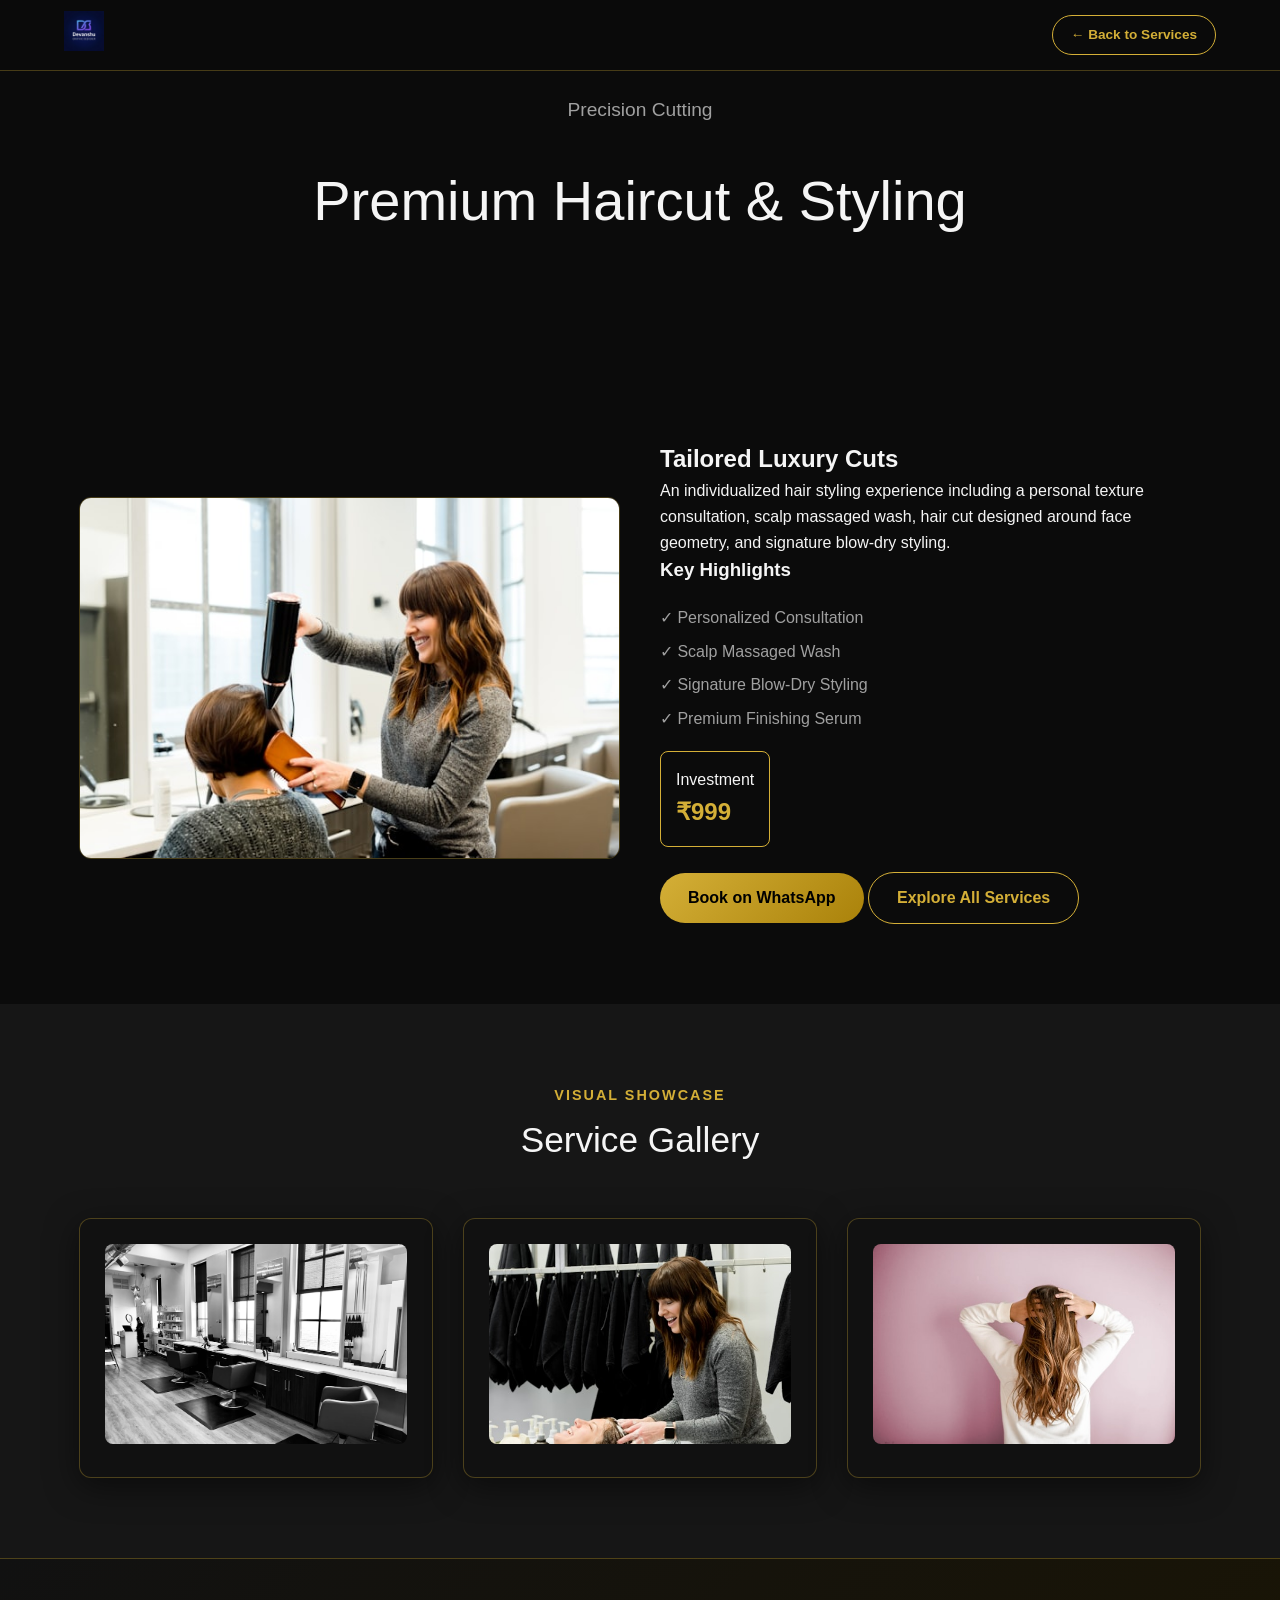
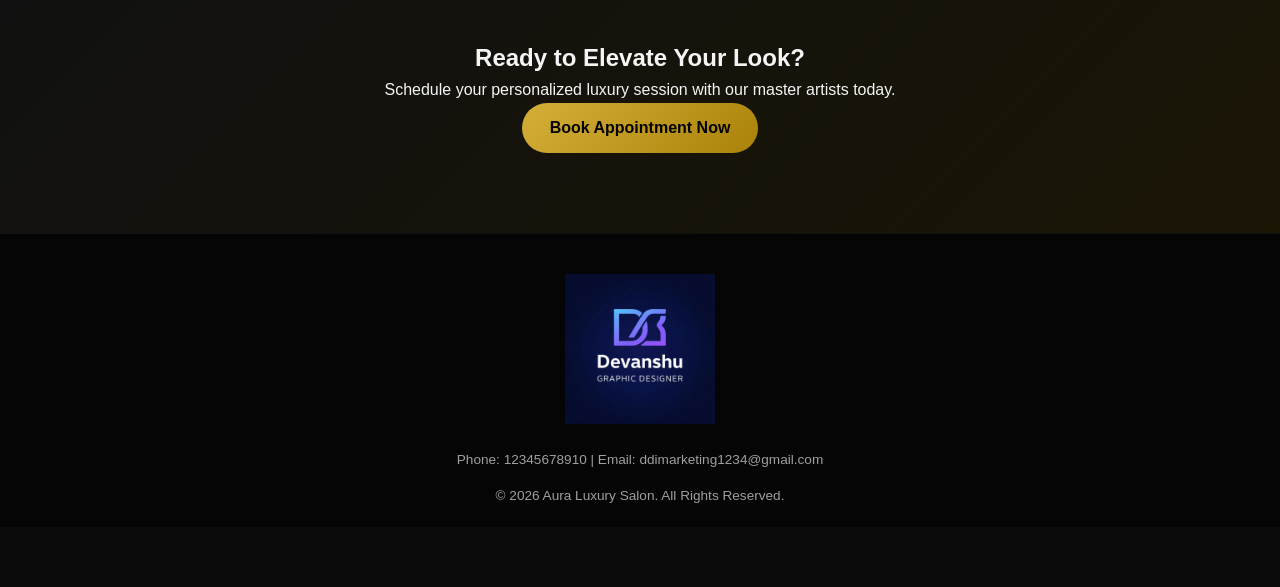
<file: service-details.html>
<!DOCTYPE html>
<html lang="en">
<head>
    <meta charset="UTF-8">
    <meta name="viewport" content="width=device-width, initial-scale=1.0">
    <title>Service Details | Aura Luxury Salon</title>
     <!-- Favicon Logo Line -->
    <link rel="icon" type="image/png" href="images/logo.png">
    
    <link rel="stylesheet" href="style.css">
</head>
<body>

    <!-- Header -->
    <header id="header" class="header-solid">
        <div class="nav-container">
            <a href="index.html" class="logo">
                <img src="images/logo.png" alt="Aura Logo" onerror="this.onerror=null; this.src='https://via.placeholder.com/120x40/111/d4af37?text=AURA';">
            </a>
            <a href="index.html#services" class="btn btn-outline btn-sm">← Back to Services</a>
        </div>
    </header>

    <!-- Details Hero -->
    <section class="details-hero">
        <div class="hero-overlay"></div>
        <div class="hero-content">
            <p class="gold-text" id="svc-subtitle">Exclusive Treatment</p>
            <h1 id="svc-title">Service Details</h1>
        </div>
    </section>

    <!-- Main Content -->
    <section class="section">
        <div class="container grid-2">
            <div class="details-img-container">
                <img id="svc-img" src="" alt="Service Featured Image">
            </div>
            <div class="details-info">
                <h2 id="svc-heading">Service Name</h2>
                <p id="svc-desc" class="details-desc">Detailed treatment description loading...</p>
                
                <h3>Key Highlights</h3>
                <ul id="svc-features" class="features-list">
                    <!-- Dynamic Features Added via JS -->
                </ul>

                <div class="price-box">
                    <span>Investment</span>
                    <h2 id="svc-price" class="gold-text">₹0</h2>
                </div>

                <div class="action-btns">
                    <a href="https://wa.me/919610025124?text=Hello%20I%20want%20to%20book%20a%20luxury%20salon%20appointment" target="_blank" class="btn btn-gold">Book on WhatsApp</a>
                    <a href="index.html#services" class="btn btn-outline">Explore All Services</a>
                </div>
            </div>
        </div>
    </section>

    <!-- Dynamic Gallery -->
    <section class="section bg-alt">
        <div class="container">
            <div class="section-title">
                <h3 class="sub-heading">Visual Showcase</h3>
                <h2>Service Gallery</h2>
            </div>
            <div class="grid-3" id="svc-gallery">
                <!-- 3 Dynamic Images Added via JS -->
            </div>
        </div>
    </section>

    <!-- Call To Action -->
    <section class="section cta-section">
        <div class="container text-center">
            <h2>Ready to Elevate Your Look?</h2>
            <p>Schedule your personalized luxury session with our master artists today.</p>
            <a href="https://wa.me/919610025124?text=Hello%20I%20want%20to%20book%20a%20luxury%20salon%20appointment" target="_blank" class="btn btn-gold">Book Appointment Now</a>
        </div>
    </section>

    <!-- Footer -->
    <footer>
        <div class="container footer-content">
            <div class="footer-logo">
                <img src="images/logo.png" alt="Aura Logo" onerror="this.onerror=null; this.src='https://via.placeholder.com/120x40/111/d4af37?text=AURA';">
            </div>
            <p>Phone: 12345678910 | Email: ddimarketing1234@gmail.com</p>
            <p>&copy; 2026 Aura Luxury Salon. All Rights Reserved.</p>
        </div>
    </footer>

       <script>
        const serviceData = {
            haircut: {
                title: "Premium Haircut & Styling",
                subtitle: "Precision Cutting",
                heading: "Tailored Luxury Cuts",
                desc: "An individualized hair styling experience including a personal texture consultation, scalp massaged wash, hair cut designed around face geometry, and signature blow-dry styling.",
                price: "₹999",
                img: "images/hl.jpeg",
                features: ["Personalized Consultation", "Scalp Massaged Wash", "Signature Blow-Dry Styling", "Premium Finishing Serum"],
                gallery: [
                    "images/Ai.jpeg",
                    "images/Sg.jpeg",
                    "images/Ph.jpeg"
                ]
            },
            spa: {
                title: "Luxury Hair Spa Therapy",
                subtitle: "Deep Rejuvenation",
                heading: "Nourishing Hair & Scalp Treatment",
                desc: "Reinvigorate tired locks with our intense conditioning treatment designed to eliminate dryness, strengthen root health, repair damage, and impart enduring radiant gloss.",
                price: "₹1499",
                img: "images/Lh.jpeg",
                features: ["Scalp Exfoliation", "Argan & Keratin Infusion", "Deep Steam Massage", "Anti-Frizz Seal Therapy"],
                gallery: [
                    "images/Lh1.jpeg",
                    "images/Lh.jpeg",
                    "images/Lh3.jpeg"
                ]
            },
            colour: {
                title: "Bespoke Hair Colouring",
                subtitle: "Vibrant Artistry",
                heading: "Ammonia-Free Custom Tones",
                desc: "Elevate your style with world-class color transformation services using ultra-gentle, high-shine formula dyes that preserve hair health while delivering deep vibrant tones.",
                price: "₹2499",
                img: "images/Ph.jpeg",
                features: ["Ammonia-Free Dyes", "Balayage & Ombre Specialists", "Bond-Building Treatments", "Color Lock Sealing Wash"],
                gallery: [
                    "images/hl.jpeg",
                    "images/Ph.jpeg",
                    "images/B1.jpeg"
                ]
            },
            bridal: {
                title: "Luxury Bridal Makeover",
                subtitle: "Royal Transformation",
                heading: "HD Airbrush Bridal Aesthetics",
                desc: "An exclusive complete bridal glam service covering long-wear high-definition airbrush makeup, saree/dupatta draping, bespoke hairstyling, and eyelash extensions.",
                price: "₹7999",
                img: "images/Bm.jpeg",
                features: ["HD Airbrush Tech", "Includes Hair Design & Draping", "Luxury Mink Lashes Included", "Touch-Up Kit Provided"],
                gallery: [
                    "images/Bm.jpeg",
                    "images/Ph.jpeg",
                    "images/T1.jpeg"
                ]
            },
            facial: {
                title: "24K Gold & Caviar Facial",
                subtitle: "Ultimate Radiance",
                heading: "Anti-Aging Skincare Elixir",
                desc: "Turn back time with a deeply detoxifying facial incorporating ultrasonic skin exfoliation, pure 24k gold leaf application, and cellular hydration serums.",
                price: "₹1299",
                img: "images/F.jpeg",
                features: ["Ultrasonic Pore Cleansing", "24K Gold Infusion Mask", "Lymphatic Drainage Massage", "Hydra-Glow Finish"],
                gallery: [
                    "images/F.jpeg",
                    "images/F2.jpeg",
                    "images/Lh.jpeg"
                ]
            },
            nailart: {
                title: "Premium Nail Extensions & Art",
                subtitle: "Artistic Elegance",
                heading: "Custom Nail Sculpting",
                desc: "Transform your hands into statement pieces with precision gel or acrylic extensions finished with hand-painted nail art, chromes, or Swarovski stones.",
                price: "₹1799",
                img: "images/Na.jpeg",
                features: ["Non-Chip Gel Polish", "Acrylic/Gel Extensions", "Hand-Painted Custom Art", "Cuticle Oil Care"],
                gallery: [
                    "images/Na.jpeg",
                    "images/N2.jpeg",
                    "images/N3.jpeg"
                ]
            }
        };

        const params = new URLSearchParams(window.location.search);
        const serviceKey = params.get('service') || 'haircut';
        const data = serviceData[serviceKey] || serviceData['haircut'];

        // Populate elements
        document.getElementById('svc-title').textContent = data.title;
        document.getElementById('svc-subtitle').textContent = data.subtitle;
        document.getElementById('svc-heading').textContent = data.heading;
        document.getElementById('svc-desc').textContent = data.desc;
        document.getElementById('svc-price').textContent = data.price;
        document.getElementById('svc-img').src = data.img;

        // Auto-Generate Dynamic WhatsApp Booking Link with full Package Info
        const phone = "919610025124";
        const message = `Hello, I want to book an appointment.%0A%0A*Selected Package:* ${encodeURIComponent(data.title)}%0A*Price:* ${encodeURIComponent(data.price)}`;
        const waLink = `https://wa.me/${phone}?text=${message}`;

        // Set WhatsApp links for buttons
        const waButtons = document.querySelectorAll('a[href*="wa.me"]');
        waButtons.forEach(btn => btn.href = waLink);

        // Features List
        const list = document.getElementById('svc-features');
        list.innerHTML = '';
        data.features.forEach(f => {
            const li = document.createElement('li');
            li.textContent = '✓ ' + f;
            list.appendChild(li);
        });

        // Gallery Grid
        const gallery = document.getElementById('svc-gallery');
        gallery.innerHTML = '';
        data.gallery.forEach(imgUrl => {
            const div = document.createElement('div');
            div.className = 'card gallery-card';
            div.innerHTML = `<img src="${imgUrl}" alt="Gallery Image">`;
            gallery.appendChild(div);
        });
    </script>
<script>
        const params = new URLSearchParams(window.location.search);
        const serviceKey = params.get('service') || 'haircut';
        const data = serviceData[serviceKey] || serviceData['haircut'];

        // Populate elements
        document.getElementById('svc-title').textContent = data.title;
        document.getElementById('svc-subtitle').textContent = data.subtitle;
        document.getElementById('svc-heading').textContent = data.heading;
        document.getElementById('svc-desc').textContent = data.desc;
        document.getElementById('svc-price').textContent = data.price;
        document.getElementById('svc-img').src = data.img;

        // Features List
        const list = document.getElementById('svc-features');
        list.innerHTML = '';
        data.features.forEach(f => {
            const li = document.createElement('li');
            li.textContent = '✓ ' + f;
            list.appendChild(li);
        });

        // Gallery Grid
        const gallery = document.getElementById('svc-gallery');
        gallery.innerHTML = '';
        data.gallery.forEach(imgUrl => {
            const div = document.createElement('div');
            div.className = 'card gallery-card';
            div.innerHTML = `<img src="${imgUrl}" alt="Gallery Image">`;
            gallery.appendChild(div);
        });
    </script>
</body>
</html>
</file>
<file: style.css>
/* Reset & Typography */
* {
    margin: 0;
    padding: 0;
    box-sizing: border-box;
    font-family: 'Segoe UI', Tahoma, Geneva, Verdana, sans-serif;
    scroll-behavior: smooth;
}

:root {
    --bg-dark: #0b0b0b;
    --bg-card: #111111;
    --bg-alt: #161616;
    --accent-gold: #d4af37;
    --gold-hover: #f3cf55;
    --text-light: #f5f5f5;
    --text-muted: #a0a0a0;
    --border-gold: rgba(212, 175, 55, 0.3);
}

body {
    background-color: var(--bg-dark);
    color: var(--text-light);
    line-height: 1.6;
    overflow-x: hidden;
    padding-bottom: 60px; /* Space for mobile sticky button */
}

/* Base Layout Framework */
.container {
    width: 90%;
    max-width: 1200px;
    margin: 0 auto;
    padding: 0 15px;
}

.max-w-700 {
    max-width: 700px;
}

.section {
    padding: 80px 0;
}

.bg-alt {
    background-color: var(--bg-alt);
}

.text-center {
    text-align: center;
}

.gold-text {
    color: var(--accent-gold);
}

.sub-heading {
    color: var(--accent-gold);
    text-transform: uppercase;
    letter-spacing: 2px;
    font-size: 0.9rem;
    margin-bottom: 5px;
}

.section-title {
    text-align: center;
    margin-bottom: 50px;
}

.section-title h2 {
    font-size: 2.2rem;
    font-weight: 400;
}

/* Grid Framework */
.grid-2 {
    display: grid;
    grid-template-columns: repeat(2, 1fr);
    gap: 40px;
    align-items: center;
}

.grid-3 {
    display: grid;
    grid-template-columns: repeat(3, 1fr);
    gap: 30px;
}

/* Card Styling & Glassmorphism */
.card {
    background-color: var(--bg-card);
    border: 1px solid var(--border-gold);
    border-radius: 12px;
    padding: 25px;
    box-shadow: 0 8px 32px 0 rgba(0, 0, 0, 0.5);
    transition: transform 0.3s ease, border-color 0.3s ease;
}

.card:hover {
    transform: translateY(-5px);
    border-color: var(--accent-gold);
}

/* Buttons */
.btn {
    display: inline-block;
    padding: 12px 28px;
    border-radius: 30px;
    text-decoration: none;
    font-weight: 600;
    transition: all 0.3s ease;
    cursor: pointer;
    border: none;
}

.btn-gold {
    background: linear-gradient(135deg, #d4af37, #aa820a);
    color: #000;
}

.btn-gold:hover {
    background: linear-gradient(135deg, #f3cf55, #d4af37);
    box-shadow: 0 0 15px rgba(212, 175, 55, 0.4);
}

.btn-outline {
    border: 1px solid var(--accent-gold);
    color: var(--accent-gold);
    background: transparent;
}

.btn-outline:hover {
    background-color: var(--accent-gold);
    color: #000;
}

.btn-sm {
    padding: 8px 18px;
    font-size: 0.85rem;
}

.full-width {
    width: 100%;
    text-align: center;
}

/* Header & Nav */
header {
    position: fixed;
    top: 0;
    left: 0;
    width: 100%;
    z-index: 1000;
    transition: background-color 0.4s ease;
    background-color: transparent;
}

header.scrolled, .header-solid {
    background-color: rgba(11, 11, 11, 0.95);
    backdrop-filter: blur(10px);
    border-bottom: 1px solid var(--border-gold);
}

.nav-container {
    width: 90%;
    max-width: 1200px;
    margin: 0 auto;
    display: flex;
    justify-content: space-between;
    align-items: center;
    height: 70px;
}

.logo img {
    height: 40px;
}

.nav-links {
    display: flex;
    gap: 25px;
}

.nav-links a {
    color: var(--text-light);
    text-decoration: none;
    font-size: 0.95rem;
    transition: color 0.3s ease;
}

.nav-links a:hover {
    color: var(--accent-gold);
}

.hamburger {
    display: none;
    flex-direction: column;
    gap: 5px;
    cursor: pointer;
}

.hamburger span {
    width: 25px;
    height: 2px;
    background-color: var(--accent-gold);
}

/* Hero Section */
.hero {
    position: relative;
    height: 100vh;
    display: flex;
    align-items: center;
    justify-content: center;
    background: url('https://images.unsplash.com/photo-1560066984-138dadb4c035?auto=format&fit=crop&w=1600&q=80') center/cover no-repeat;
    text-align: center;
}

.hero-overlay {
    position: absolute;
    top: 0;
    left: 0;
    width: 100%;
    height: 100%;
    background: linear-gradient(to bottom, rgba(11, 11, 11, 0.6), rgba(11, 11, 11, 0.95));
}

.hero-content {
    position: relative;
    z-index: 2;
    max-width: 800px;
    padding: 0 20px;
}

.hero-content h1 {
    font-size: 3.5rem;
    margin-bottom: 20px;
    font-weight: 300;
}

.hero-content p {
    font-size: 1.2rem;
    color: var(--text-muted);
    margin-bottom: 30px;
}

.hero-btns {
    display: flex;
    gap: 15px;
    justify-content: center;
}

/* About Section */
.about-img img {
    width: 100%;
    border-radius: 12px;
    border: 1px solid var(--border-gold);
}

.highlights {
    display: flex;
    gap: 30px;
    margin-top: 30px;
}

.highlight-item span {
    font-size: 2rem;
    font-weight: bold;
}

/* Service Cards */
.service-card {
    background-color: var(--bg-card);
    border-radius: 12px;
    overflow: hidden;
    border: 1px solid var(--border-gold);
    cursor: pointer;
    transition: transform 0.3s ease;
}

.service-card:hover {
    transform: translateY(-8px);
}

.service-card img {
    width: 100%;
    height: 220px;
    object-fit: cover;
}

.service-card-body {
    padding: 20px;
}

.service-card-body h3 {
    margin-bottom: 10px;
}

.service-card-body p {
    color: var(--text-muted);
    font-size: 0.9rem;
    margin-bottom: 20px;
}

.explore-btn {
    display: inline-block;
    color: var(--accent-gold);
    text-decoration: none;
    font-weight: bold;
    font-size: 0.9rem;
}

.explore-btn:hover {
    text-decoration: underline;
}

/* Special Offer Banner */
.offer-banner {
    background: linear-gradient(135deg, #1f1b0c, #111111);
    border-top: 1px solid var(--accent-gold);
    border-bottom: 1px solid var(--accent-gold);
}

.offer-text {
    font-size: 1.8rem;
    margin: 15px 0 25px 0;
}

.offer-text span {
    color: var(--accent-gold);
    font-weight: bold;
}

/* Before / After Section */
.ba-card {
    text-align: center;
    padding: 15px;
}

.ba-image-wrapper img {
    width: 100%;
    height: 300px;
    object-fit: cover;
    border-radius: 8px;
    cursor: pointer;
}

.ba-card h4 {
    margin-top: 15px;
}

/* Team Section */
.team-card {
    text-align: center;
}

.team-card img {
    width: 100%;
    height: 280px;
    object-fit: cover;
    border-radius: 8px;
    margin-bottom: 15px;
}

/* Pricing Section */
.pricing-list {
    max-width: 800px;
    margin: 0 auto;
}

.price-item {
    display: flex;
    align-items: center;
    justify-content: space-between;
    margin-bottom: 20px;
    font-size: 1.1rem;
}

.dots {
    flex-grow: 1;
    border-bottom: 1px dotted var(--border-gold);
    margin: 0 15px;
}

/* Testimonials */
.testimonial-slider {
    position: relative;
    max-width: 600px;
    margin: 0 auto;
    text-align: center;
}

.testimonial-card {
    display: none;
    background-color: var(--bg-card);
    padding: 30px;
    border-radius: 12px;
    border: 1px solid var(--border-gold);
}

.testimonial-card.active {
    display: block;
}

.testimonial-card img {
    width: 70px;
    height: 70px;
    border-radius: 50%;
    margin-bottom: 15px;
    border: 2px solid var(--accent-gold);
}

.stars {
    color: var(--accent-gold);
    margin: 10px 0;
}

/* FAQ Accordion */
.faq-item {
    background-color: var(--bg-card);
    border: 1px solid var(--border-gold);
    border-radius: 8px;
    margin-bottom: 15px;
    overflow: hidden;
}

.faq-question {
    padding: 18px 20px;
    cursor: pointer;
    display: flex;
    justify-content: space-between;
    font-weight: 600;
}

.faq-answer {
    max-height: 0;
    overflow: hidden;
    transition: max-height 0.3s ease, padding 0.3s ease;
    background-color: rgba(0,0,0,0.2);
}

.faq-answer p {
    padding: 0 20px 18px 20px;
    color: var(--text-muted);
}

.faq-item.active .faq-answer {
    max-height: 200px;
}

/* Contact Section & Form */
.contact-form input, .contact-form textarea {
    width: 100%;
    padding: 12px;
    margin-bottom: 15px;
    background-color: #1a1a1a;
    border: 1px solid var(--border-gold);
    border-radius: 6px;
    color: #fff;
}

/* Responsive Google Map Styling */
.map-container {
    width: 100%;
    margin-top: 20px;
    border-radius: 12px;
    overflow: hidden;
    border: 1px solid var(--border-gold);
    box-shadow: 0 4px 15px rgba(0, 0, 0, 0.5);
}

.map-container iframe {
    width: 100%;
    height: 250px;
    display: block;
    /* Dark theme style map match karne ke liye */
    filter: grayscale(20%) invert(90%) hue-rotate(180deg);
}


/* Details Page Custom Layout */
.details-hero {
    height: 40vh;
    background: url('https://images.unsplash.com/photo-1560066984-138dadb4c035?auto=format&fit=crop&w=1600&q=80') center/cover;
    position: relative;
    display: flex;
    align-items: center;
    justify-content: center;
    text-align: center;
}

.details-img-container img {
    width: 100%;
    border-radius: 12px;
    border: 1px solid var(--border-gold);
}

.features-list {
    list-style: none;
    margin: 20px 0;
}

.features-list li {
    margin-bottom: 8px;
    color: var(--text-muted);
}

.price-box {
    border: 1px solid var(--accent-gold);
    padding: 15px;
    border-radius: 8px;
    display: inline-block;
    margin-bottom: 25px;
}

.cta-section {
    background: linear-gradient(135deg, #111111, #1a1505);
    border-top: 1px solid var(--border-gold);
}

.gallery-card img {
    width: 100%;
    height: 200px;
    object-fit: cover;
    border-radius: 8px;
}

/* Footer */
/* Footer logo image size limit */
.footer-logo img {
    max-width: 150px;
    height: auto;
    display: block;
    margin: 0 auto 10px auto;
}
/* Footer logo image size limit */
.footer-logo img {
    max-width: 150px;
    height: auto;
    display: block;
    margin: 0 auto 10px auto;
}

footer {
    background-color: #050505;
    padding: 40px 0 20px 0;
    border-top: 1px solid rgba(255,255,255,0.05);
    text-align: center;
    font-size: 0.85rem;
    color: var(--text-muted);
}

.footer-content {
    display: flex;
    flex-direction: column;
    align-items: center;
    gap: 15px;
}

.footer-links {
    display: flex;
    gap: 20px;
}

.footer-links a {
    color: var(--text-muted);
    text-decoration: none;
}

/* Lightbox Popup */
.lightbox {
    display: none;
    position: fixed;
    z-index: 2000;
    top: 0;
    left: 0;
    width: 100%;
    height: 100%;
    background-color: rgba(0, 0, 0, 0.9);
    justify-content: center;
    align-items: center;
}

.lightbox-img {
    max-width: 85%;
    max-height: 80vh;
    border: 2px solid var(--accent-gold);
    border-radius: 8px;
}

.lightbox-close {
    position: absolute;
    top: 20px;
    right: 30px;
    color: var(--accent-gold);
    font-size: 40px;
    cursor: pointer;
}

/* Floating Actions */
.floating-btn {
    position: fixed;
    bottom: 80px;
    width: 50px;
    height: 50px;
    border-radius: 50%;
    display: flex;
    align-items: center;
    justify-content: center;
    text-decoration: none;
    font-size: 22px;
    z-index: 999;
    box-shadow: 0 4px 10px rgba(0,0,0,0.5);
}

.wa-float {
    right: 20px;
    background-color: #25d366;
}

.call-float {
    right: 80px;
    background-color: var(--accent-gold);
}

/* Mobile Sticky Booking Bar */
.mobile-sticky-book {
    display: none;
    position: fixed;
    bottom: 0;
    left: 0;
    width: 100%;
    background-color: var(--bg-card);
    padding: 10px 15px;
    z-index: 998;
    border-top: 1px solid var(--border-gold);
}

/* Media Queries & Responsiveness */
@media (max-width: 1024px) {
    .hero-content h1 {
        font-size: 2.8rem;
    }
}

@media (max-width: 768px) {
    .grid-2, .grid-3 {
        grid-template-columns: 1fr;
    }

    .hamburger {
        display: flex;
    }

    .nav-links {
        display: none;
        position: absolute;
        top: 70px;
        left: 0;
        width: 100%;
        background-color: var(--bg-dark);
        flex-direction: column;
        padding: 20px 0;
        text-align: center;
        border-bottom: 1px solid var(--border-gold);
    }

    .nav-links.active {
        display: flex;
    }

    .mobile-sticky-book {
        display: block;
    }

    .floating-btn {
        bottom: 75px;
    }
}

@media (max-width: 480px) {
    .hero-content h1 {
        font-size: 2.1rem;
    }

    .hero-btns {
        flex-direction: column;
    }
}
</file>
